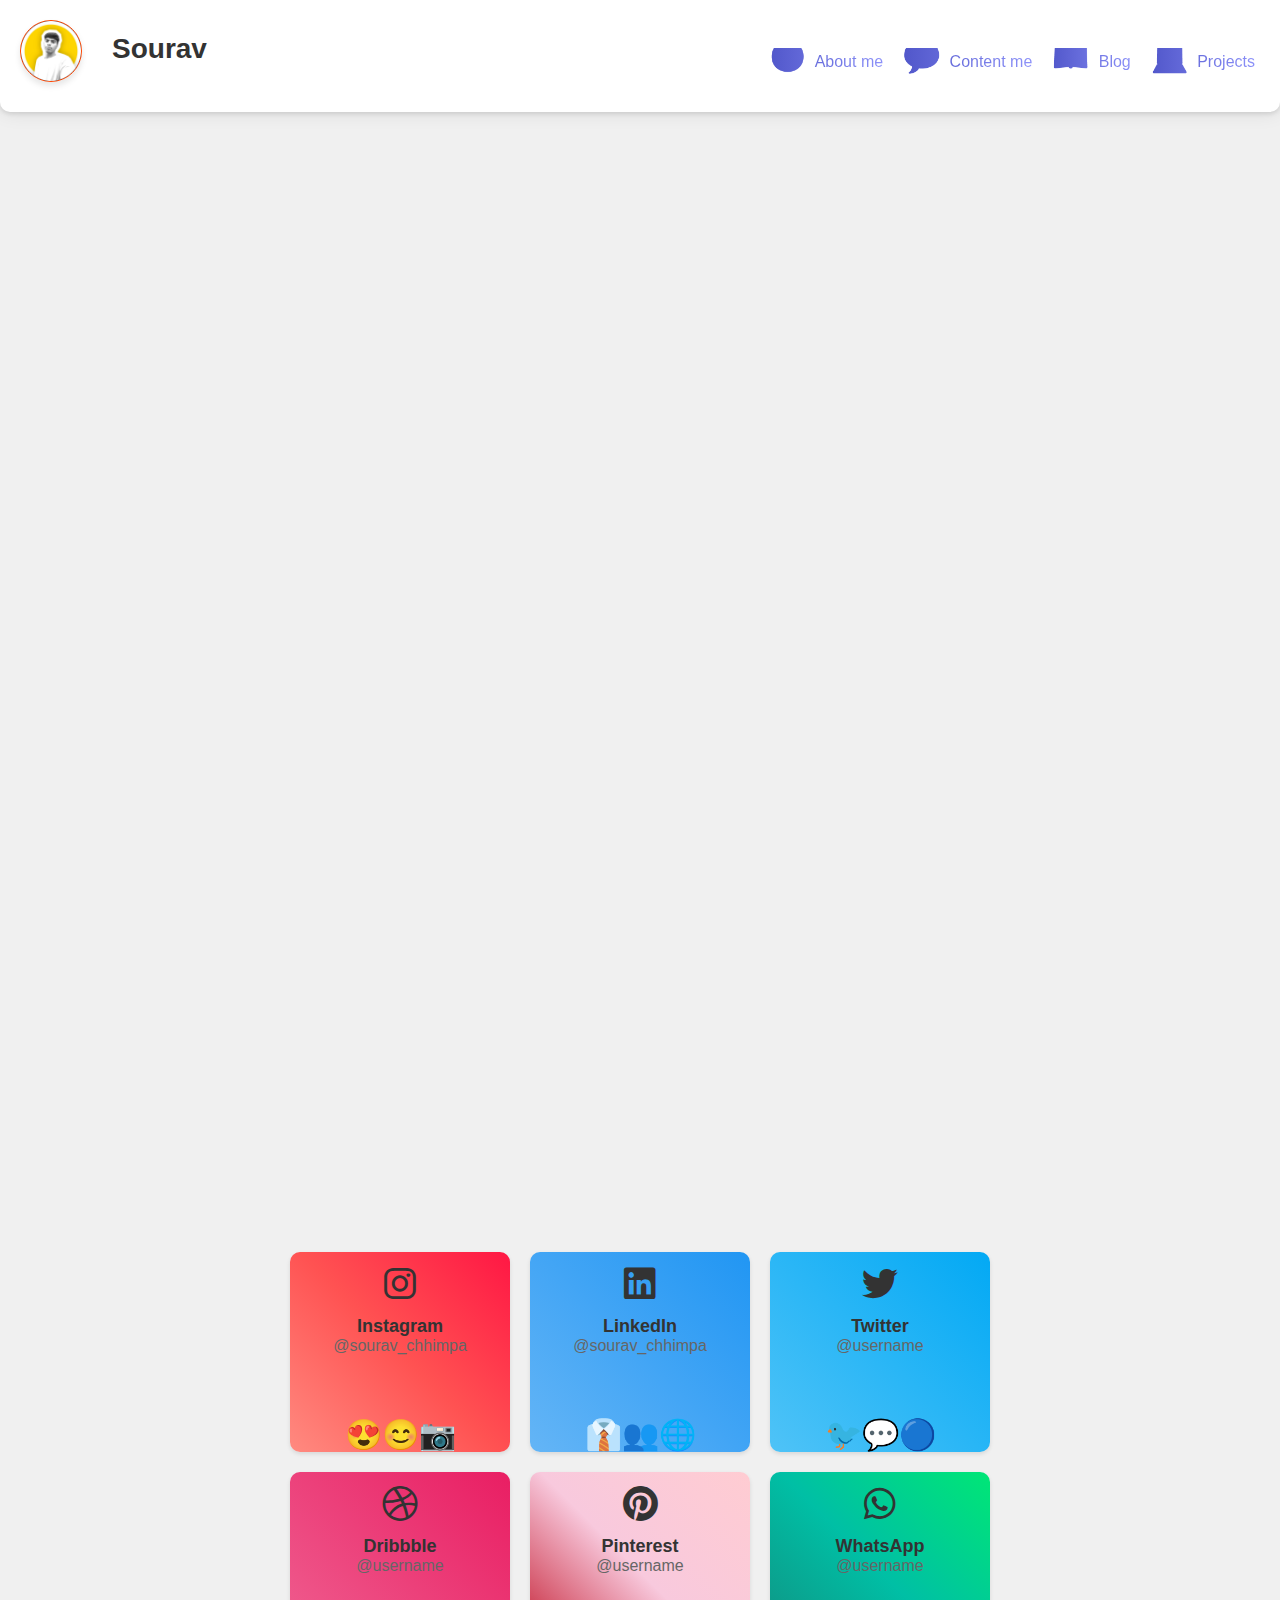
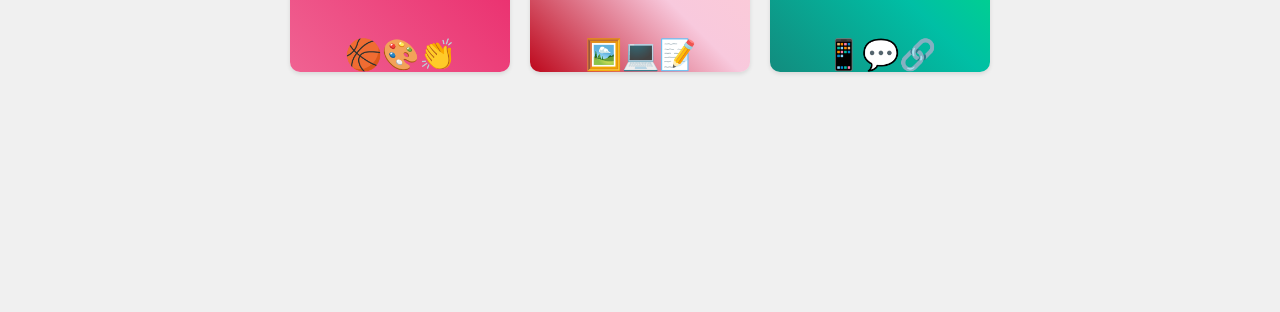
<file: index.html>
<!DOCTYPE html>
<html lang="en">
<head>
    <meta charset="UTF-8">
    <meta name="viewport" content="width=device-width, initial-scale=1.0">
    <link rel="stylesheet" href="https://cdnjs.cloudflare.com/ajax/libs/font-awesome/6.0.0-beta3/css/all.min.css">
    <link rel="stylesheet" href="styles.css">
    <title>Sourav Chhimpa</title>
    <link rel="stylesheet" href="styles.css">
</head>
<body>
  
    <!-- Header -->
    <header class="header">
      <div class="logo">
        <img src="image/sourav.jpg" alt="Company Logo">
        <h1 class="typewriter" style="font-size: 28px;">Sourav </h1>
      </div>
      <div class="menu-toggle" onclick="toggleMenu()">
        <span></span>
        <span></span>
        <span></span>
      </div>
      <nav class="menu">
        <ul>
          <li><a href="#"><span class="emoji">&#x1F60D;</span> About me</a></li>
          <li><a href="#"><span class="emoji">&#x1F4AC;</span> Content me</a></li>
          <li><a href="#"><span class="emoji">&#x1F4D6;</span> Blog</a></li>
          <li><a href="#"><span class="emoji">&#x1F4BB;</span> Projects</a></li>
        </ul>
      </nav>
    </header>
    <div class="card-container">
      <div class="card">
        <div class="left-section">
          <div class="profile-img-container">
            <img src="image/sourav.jpg" alt="Sourav Chhimpa">
          </div>
          <h2>Sourav Chhimpa</h2>
          <p class="description">Web Developer and Graphics Designer</p>
          <p class="description">1.5 Years Experience</p>
          <p class="description">Designed and developed 15+ websites</p>
          <p class="description">Passionate about coding and founder of (Pixel Rise Studios)</p>
          <div class="skills">
            <img src="image/icons8-programmer-96.png" alt="Skill 1">
            <img src="image/icons8-designer-96.png" alt="Skill 2">
            <img src="image/icons8-backend-development-96.png" alt="Skill 3">
            <img src="image/icons8-data-science-64.png" alt="Skill 4">
            <!-- Add more skill images here -->
          </div>
        </div>
        <div class="right-section">
          <div class="buttons">
            <a href="#" class="call-button">
              <img src="image/calling.png" alt="Call">
            </a>
            <a href="#" class="email-button">
              <img src="image/email.svg" alt="Email">
            </a>
            <a href="#" class="whatsapp-button">
              <img src="image/whatsapp.png" alt="WhatsApp">
            </a>
          </div>
        </div>
      </div>
    </div>    
<!--Body start from here -->
<div class="container">
  <div class="button-container">
    <a class="button instagram" href="https://www.instagram.com/" target="_blank">
      <div class="icon"><i class="fab fa-instagram"></i></div>
      <div class="content">
        <div class="name">Instagram</div>
        <div class="username">@sourav_chhimpa</div>
      </div>
      <div class="arrow-button">
        <i class="fas fa-arrow-right"></i>
      </div>
      <div class="emoji">😍😊📷</div>
    </a>

    <a class="button linkedin" href="https://www.linkedin.com/" target="_blank">
      <div class="icon"><i class="fab fa-linkedin"></i></div>
      <div class="content">
        <div class="name">LinkedIn</div>
        <div class="username">@sourav_chhimpa</div>
      </div>
      <div class="arrow-button">
        <i class="fas fa-arrow-right"></i>
      </div>
      <div class="emoji">👔👥🌐</div>
    </a>

    <a class="button twitter" href="https://twitter.com/" target="_blank">
      <div class="icon"><i class="fab fa-twitter"></i></div>   
      <div class="content">
        <div class="name">Twitter</div>
        <div class="username">@username</div>
      </div>
      <div class="arrow-button">
        <i class="fas fa-arrow-right"></i>
      </div>
      <div class="emoji">🐦💬🔵</div>
    </a>

    <a class="button dribbble" href="https://dribbble.com/" target="_blank">
      <div class="icon"><i class="fab fa-dribbble"></i></div>    
      <div class="content">
        <div class="name">Dribbble</div>
        <div class="username">@username</div>
      </div>
      <div class="arrow-button">
        <i class="fas fa-arrow-right"></i>
      </div>
      <div class="emoji">🏀🎨👏</div>
    </a>

    <a class="button balance" href="https://www.example.com/" target="_blank">
      <div class="icon"><i class="fab fa-pinterest"></i></div>    
      <div class="content">
        <div class="name">Pinterest</div>
        <div class="username">@username</div>
      </div>
      <div class="arrow-button">
        <i class="fas fa-arrow-right"></i>
      </div>
      <div class="emoji">🖼️💻📝</div>
    </a>

    <a class="button whatsapp" href="https://api.whatsapp.com/send?phone=XXXXXXXXXXX" target="_blank">
      <div class="icon"><i class="fab fa-whatsapp"></i></div>
      <div class="content">
        <div class="name">WhatsApp</div>
        <div class="username">@username</div>
      </div>
      <div class="arrow-button">
        <i class="fas fa-arrow-right"></i>
      </div>
      <div class="emoji">📱💬🔗</div>
    </a>
  </div>
</div>
    <script src="script.js"></script>
</body>
</html>
</file>
<file: styles.css>
/* css for card */
body {
  margin: 0;
  padding: 0;
  font-family: Arial, sans-serif;
  background-color: #f0f0f0;
}

.card-container {
  display: flex;
  justify-content: center;
  align-items: center;
  height: 100vh;
}

.card {
  display: flex;
  flex-wrap: wrap;
  width: 90%;
  max-width: 600px;
  background-color: #fff;
  box-shadow: 0 4px 12px rgba(0, 0, 0, 0.15);
  border-radius: 15px;
  overflow: hidden;
  opacity: 0;
  transform: translateY(20px);
  animation: slideIn 1s forwards, tilt 1s infinite alternate;
}

.left-section {
  flex: 1;
  padding: 20px;
  display: flex;
  flex-direction: column;
  align-items: center;
}

.left-section .profile-img-container {
  position: relative;
  width: 150px;
  height: 150px;
  border-radius: 50%;
  overflow: hidden;
}

.left-section img {
  width: 100%;
  height: 100%;
  border-radius: 50%;
  object-fit: cover;
  object-position: center;
  border: 4px solid #fff;
  box-shadow: 0 6px 15px rgba(0, 0, 0, 0.3);
  animation: fadeIn 1s;
}

.left-section h2 {
  margin: 15px 0 5px;
  font-size: 28px;
  color: #333;
  font-weight: bold;
}

.left-section .description {
  margin: 5px 0;
  font-size: 14px;
  color: #666;
}

.skills {
  display: flex;
  flex-wrap: wrap;
  justify-content: center;
  margin-top: 20px;
}

.skills img {
  width: 40px;
  height: 40px;
  margin: 5px;
  border-radius: 50%;
  box-shadow: 0 2px 10px rgba(0, 0, 0, 0.1);
  animation: bounceIn 1s;
}

.right-section {
  flex: 1;
  display: flex;
  justify-content: center;
  align-items: center;
  background-color: #f0f0f0;
}

.buttons {
  display: flex;
}

.buttons a {
  display: block;
  margin: 10px;
}

.call-button img,
.email-button img,
.whatsapp-button img {
  width: 40px;
  height: 40px;
}

/* Media Queries for Mobile View */
@media (max-width: 600px) {
  .card {
    width: 100%;
    border-radius: 0;
    box-shadow: none;
  }

  .left-section {
    padding: 20px;
    text-align: center;
  }

  .left-section .profile-img-container {
    width: 120px;
    height: 120px;
  }

  .left-section h2 {
    font-size: 24px;
  }

  .left-section .description {
    font-size: 12px;
  }

  .skills img {
    margin: 5px;
  }
}

/* Animation */
@keyframes slideIn {
  to {
    opacity: 1;
    transform: translateY(0);
  }
}

@keyframes fadeIn {
  to {
    opacity: 1;
  }
}

@keyframes bounceIn {
  0% {
    transform: scale(0);
    opacity: 0;
  }
  50% {
    transform: scale(1.2);
    opacity: 1;
  }
  100% {
    transform: scale(1);
    opacity: 1;
  }
}

@keyframes tilt {
  to {
    transform: rotateY(15deg);
  }
}

/* For header */
.header {
  background-color: #fff;
  padding: 20px;
  position: relative;
  display: flex;
  justify-content: space-between;
  align-items: center;
  animation: fadeInDown 0.5s;
  border-bottom-left-radius: 10px;
  border-bottom-right-radius: 10px;
  /* Add 3D box-shadow */
  box-shadow: 0 2px 4px rgba(0, 0, 0, 0.1), 0 0 20px rgba(0, 0, 0, 0.1);
}

@keyframes fadeInDown {
  from {
    opacity: 0;
    transform: translateY(-20px);
  }
  to {
    opacity: 1;
    transform: translateY(0);
  }
}

.header .logo {
  display: flex;
  align-items: center;
  margin-bottom: 10px;
}

.header .logo img {
  height: 60px; /* Increase the logo image size */
  margin-right: 10px;
  border: 1px solid orangered;
  border-radius: 50%;
  /* Add 3D effect */
  box-shadow: 0 4px 6px rgba(0, 0, 0, 0.1);
}

.header .logo h1 {
  font-size: 18px;
  color: #333;
  margin-bottom: 5px;
}

.header .menu-toggle {
  position: absolute;
  top: 20px;
  right: 20px;
  display: none;
  z-index: 100;
  cursor: pointer;
  transition: transform 0.3s;
}

.header .menu-toggle span {
  display: block;
  width: 25px;
  height: 3px;
  background-color: #333;
  margin-bottom: 4px;
  transition: background-color 0.3s;
}

.header .menu-toggle:hover span {
  background-color: #555;
}

.header .menu {
  display: flex;
  align-items: center;
  animation: slideInDown 0.5s;
}

@keyframes slideInDown {
  from {
    opacity: 0;
    transform: translateY(-20px);
  }
  to {
    opacity: 1;
    transform: translateY(0);
  }
}

.header .menu ul {
  list-style-type: none;
  display: flex;
}

.header .menu ul li {
  margin-left: 10px;
  position: relative;
  transition: transform 0.3s;
}

.header .menu ul li:hover .sub-menu {
  display: block;
  animation: fadeIn 0.3s;
}

@keyframes fadeIn {
  from {
    opacity: 0;
  }
  to {
    opacity: 1;
  }
}

.header .menu ul li a {
  color: #333;
  text-decoration: none;
  transition: color 0.3s;
  padding: 5px;
  border-radius: 5px;
  /* Add color gradient */
  background-image: linear-gradient(to right, #4e54c8, #8f94fb);
  background-clip: text;
  -webkit-background-clip: text;
  color: transparent;
}

.header .menu ul li a .emoji {
  margin-right: 5px;
}

.header .menu ul li a:hover {
  color: #555;
  background-color: #f5f5f5;
}

.header .sub-menu {
  display: none;
  position: absolute;
  top: 100%;
  left: 0;
  background-color: #fff;
  padding: 10px;
  border-radius: 5px;
  box-shadow: 0 2px 4px rgba(0, 0, 0, 0.1);
  animation: fadeIn 0.3s;
}

.header .sub-menu ul {
  list-style-type: none;
  padding: 0;
}

.header .sub-menu ul li {
  margin-bottom: 5px;
}

.header .sub-menu ul li a {
  color: #333;
  text-decoration: none;
}

/* Mobile View */
@media (max-width: 768px) {
  .header .menu-toggle {
    display: block;
  }

  .header .menu {
    display: none;
    position: absolute;
    top: 100%;
    right: 0;
    background-color: #fff;
    width: 100%;
    box-shadow: 0 2px 4px rgba(0, 0, 0, 0.1);
    padding: 10px;
    border-radius: 5px;
    animation: slideInDown 0.5s;
    z-index: 10; /* Increase the z-index to place the menu above other elements */
  }

  .header .menu ul {
    flex-direction: column;
  }

  .header .menu ul li {
    margin-left: 0;
    margin-bottom: 10px;
    position: static;
    transform: none;
    transition: none;
  }

  .header .menu ul li:hover .sub-menu {
    display: none;
  }

  .header .menu.open {
    display: flex;
    flex-direction: column;
    align-items: flex-start;
    margin-top: 10px;
  }

  .header .menu-toggle {
    margin-top: 10px;
  }
}


.typewriter {
  font-size: 28px;
  margin: 0;
  padding: 10px 20px;
  display: inline-block;
  position: relative;
  cursor: pointer;
}

.typewriter span {
  display: inline-block;
  opacity: 0;
  animation: typeCharacter 2s linear forwards;
}

@keyframes typeCharacter {
  to {
    opacity: 1;
  }
}

/* Social media*/
.container {
  display: flex;
  justify-content: center;
  align-items: center;
  min-height: 100vh;
  overflow: hidden;
  position: relative;
}

.button-container {
  display: flex;
  flex-wrap: wrap;
  justify-content: center;
  max-width: 800px;
  margin: 20px;
}

.button {
  display: flex;
  flex-direction: column;
  align-items: center;
  background-color: #f2f2f2;
  border-radius: 10px;
  margin: 10px;
  text-decoration: none;
  color: #333;
  transition: transform 0.3s ease;
  box-shadow: 0 2px 4px rgba(0, 0, 0, 0.1);
  position: relative;
  overflow: hidden;
  width: 220px;
  height: 200px;
}

.button:hover {
  transform: translateY(-5px);
  box-shadow: 0 4px 8px rgba(0, 0, 0, 0.1);
}

.icon {
  font-size: 36px;
  margin-top: 12px;
  color: #333;
}

.content {
  flex: 1;
  padding: 10px;
  text-align: center;
}

.name {
  font-weight: bold;
  font-size: 18px;
}

.username {
  color: #666;
}

.arrow-button {
  background: linear-gradient(45deg, #f15f79, #b24592, #7c53a0);
  color: #fff;
  display: flex;
  align-items: center;
  justify-content: center;
  width: 100%;
  height: 35px;
  position: absolute;
  bottom: 0;
  left: 0;
  border-bottom-left-radius: 10px;
  border-bottom-right-radius: 10px;
  opacity: 0;
  transition: opacity 0.3s ease;
}

.button:hover .arrow-button {
  opacity: 1;
}

.arrow-button i {
  font-size: 20px;
}

.emoji {
  font-size: 30px;
  margin-top: 8px;
  animation: changeEmoji 4s infinite;
}

@keyframes changeEmoji {
  0%, 100% {
    content: "😍";
  }
  25% {
    content: "😊";
  }
  50% {
    content: "📷";
  }
  75% {
    content: "👔";
  }
}

/* Color Grading for Buttons */

/* Instagram */
.instagram {
  background: linear-gradient(45deg, #ff8a80, #ff5252, #ff1744);
}

/* LinkedIn */
.linkedin {
  background: linear-gradient(45deg, #64b5f6, #42a5f5, #2196f3);
}

/* Twitter */
.twitter {
  background: linear-gradient(45deg, #4fc3f7, #29b6f6, #03a9f4);
}

/* Dribbble */
.dribbble {
  background: linear-gradient(45deg, #f06292, #ec407a, #e91e63);
}

/* Balance */
.balance {
  background: linear-gradient(45deg, #bd081c, #f8c9dd, #ffccd2);
}

/* WhatsApp */
.whatsapp {
  background: linear-gradient(45deg, #128c7e, #00bfa5, #00e676);
}

/* Add animation for all buttons */
.button:hover {
  transform: translateY(-5px);
  box-shadow: 0 4px 8px rgba(0, 0, 0, 0.1);
}


/* Mobile View */

@media (max-width: 600px) {
  .button {
    flex-basis: calc(50% - 20px);
  }

  .button-container {
    justify-content: center;
  }

  .icon {
    font-size: 72px;
  }

  .container {
    min-height: auto;
    overflow: visible;
  }
}
</file>
